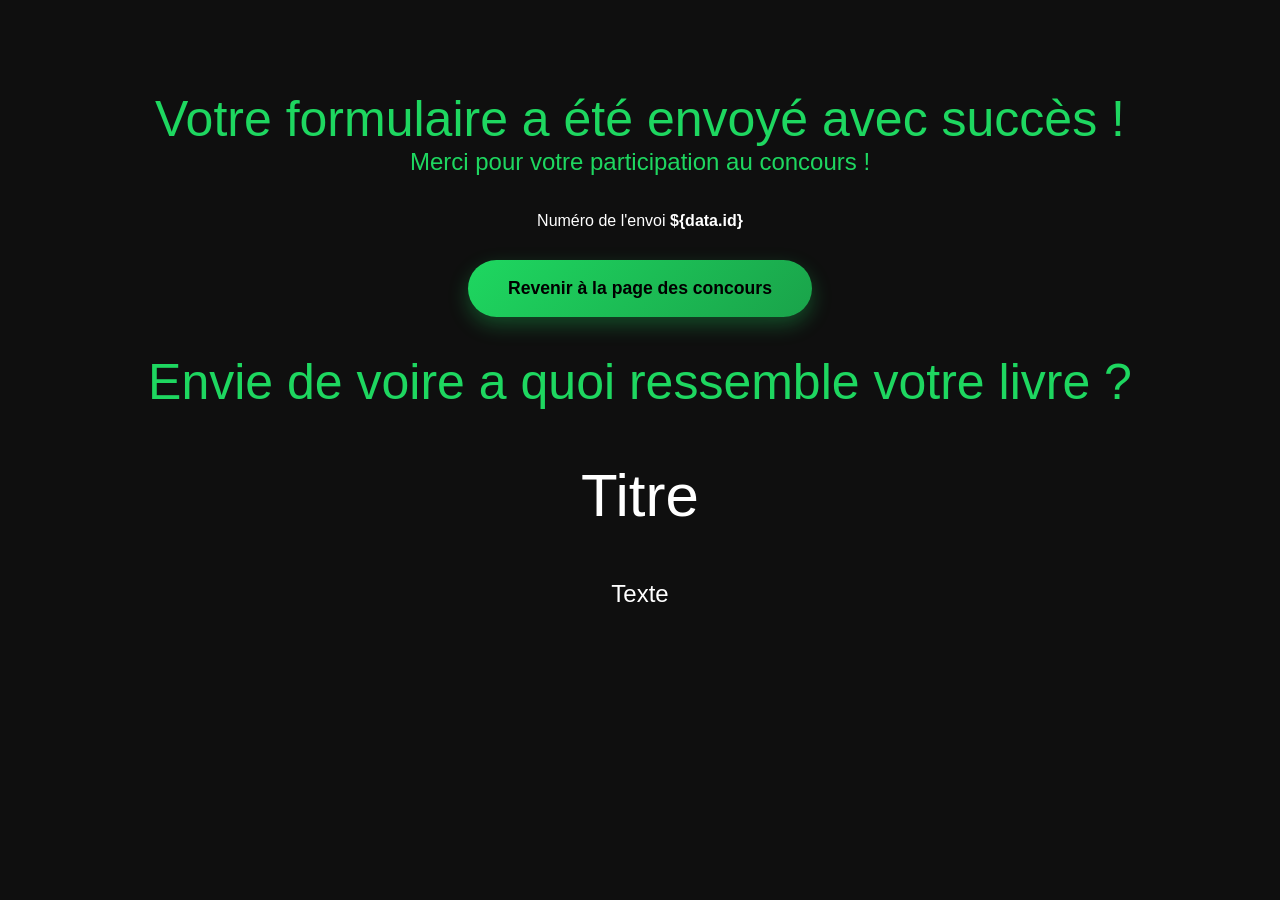
<file: concours/create/send.html>
<!DOCTYPE html>
<html lang="fr">
    <head>
        <meta charset="UTF-8" />
        <meta name="viewport" content="width=device-width, initial-scale=1.0" />
        <title>Une_fan_de_roman</title>
        <link rel="icon" href="../../image/icon.png">
        <link rel="stylesheet" href="../../style.css" />
    </head>
    <body>
        <p class="title" id="title-sendhtml">Votre formulaire a été envoyé avec succès !</p>
        <p class="subtitle" id="title-sendhtml">Merci pour votre participation au concours !</p>
        <br><br>
        <p class="num-sendhtml">Numéro de l'envoi <strong>${data.id}</strong></p>
        <div class="buttons-sendhtml">
            <button class="btn btn-primary" onclick="window.location.href='../../concours.html'">Revenir à la page des concours</button>
      </div>
        </div>
        <br><br>
        <p class="title" id="title-sendhtml">Envie de voire a quoi ressemble votre livre ?</p>
        <div class="read-sendhtml">
            <p class="title-textread-sendhtml">Titre</p>
            <p class="text-textread-sendhtml">Texte</p>
        </div>
        <!--Connexion à Supabase-->
        <script src=""></script>
        <script>
            const SUPABASE_URL = "";
            const SUPABASE_KEY = "";

            const supabaseClient = window.supabase.createClient(
                SUPABASE_URL,
                SUPABASE_KEY
            );
        </script>
    </body>
</html>
</file>
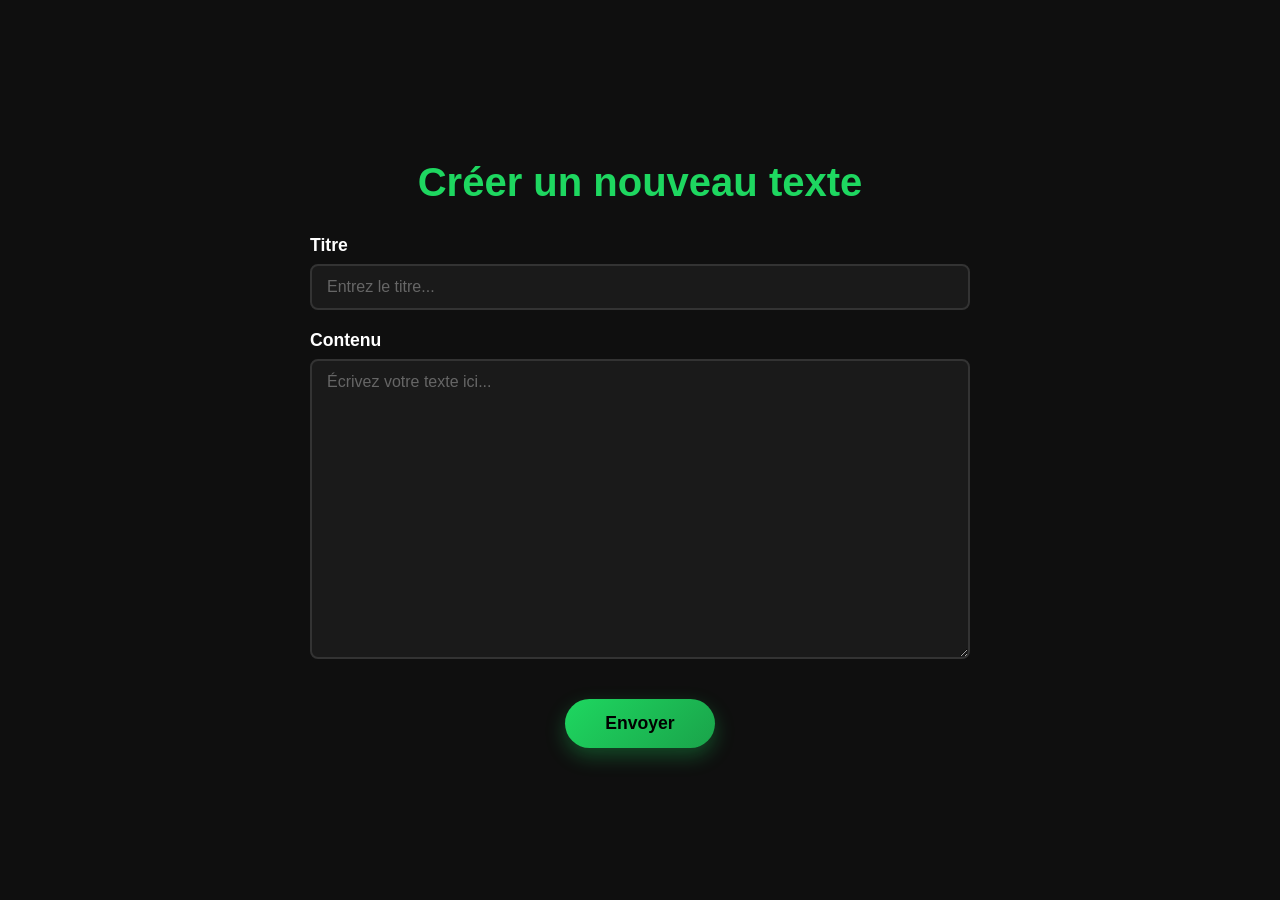
<file: concours/create/studio.html>
<!DOCTYPE html>
<html lang="fr">
<head>
    <meta charset="UTF-8" />
    <meta name="viewport" content="width=device-width, initial-scale=1.0" />
    <title>Une_fan_de_roman</title>
    <link rel="icon" href="../../image/icon.png">
    <link rel="stylesheet" href="../../style.css" />
</head>

<body>

    <!-- Premier formulaire -->
    <div class="form-container">
        <h1 class="form-title">Créer un nouveau texte</h1>
        <form class="studio-form" id="form-texte">
            <div class="form-group">
                <label for="titre">Titre</label>
                <input type="text" id="titre" name="titre" placeholder="Entrez le titre..." required>
            </div>

            <div class="form-group">
                <label for="contenu">Contenu</label>
                <textarea id="contenu" name="contenu" placeholder="Écrivez votre texte ici..." required></textarea>
            </div>

            <button type="button" class="btn btn-primary" id="btn-suivant">Envoyer</button>
        </form>
    </div>

    <!-- Modal -->
    <div class="modal-overlay" id="modal-overlay"></div>
    <div class="modal-form" id="modal-form">
        <button class="btn-close" id="btn-close">✕</button>
        <h2 class="form-title">Vos informations</h2>
        <form class="studio-form" id="form-infos">
            <div class="form-group">
                <label for="nom">Nom</label>
                <input type="text" id="nom" placeholder="Entrez votre nom..." required>
            </div>

            <div class="form-group">
                <label for="telephone">Numéro de téléphone  (conseillé)</label>
                <input type="tel" id="telephone" placeholder="Entrez votre numéro...">
            </div>

            <button type="submit" class="btn btn-primary">Confirmer</button>
        </form>
    </div>

    <!-- SUPABASE (VERSION CORRECTE POUR HTML PUR) -->
    <script src=""></script>
    <script>
        const SUPABASE_URL = "";
        const SUPABASE_KEY = "";

        const supabaseClient = window.supabase.createClient(
            SUPABASE_URL,
            SUPABASE_KEY
        );
    </script>

    <!-- SCRIPT PRINCIPAL -->
    <script>
        const formTexte = document.getElementById('form-texte');
        const modalForm = document.getElementById('modal-form');
        const modalOverlay = document.getElementById('modal-overlay');
        const btnSuivant = document.getElementById('btn-suivant');
        const btnClose = document.getElementById('btn-close');
        const formInfos = document.getElementById('form-infos');

        // Ouvre le modal
        btnSuivant.addEventListener('click', () => {
            if (formTexte.checkValidity()) {
                modalForm.classList.add('active');
                modalOverlay.classList.add('active');
            } else {
                formTexte.reportValidity();
            }
        });

        // Ferme le modal
        btnClose.addEventListener('click', () => {
            modalForm.classList.remove('active');
            modalOverlay.classList.remove('active');
        });

        modalOverlay.addEventListener('click', () => {
            modalForm.classList.remove('active');
            modalOverlay.classList.remove('active');
        });

        // ENVOI VERS SUPABASE (FIX FINAL)
        formInfos.addEventListener('submit', async (e) => {
            e.preventDefault();

            const titre = document.getElementById('titre').value;
            const contenu = document.getElementById('contenu').value;
            const nom = document.getElementById('nom').value;
            const telephone = document.getElementById('telephone').value;

            const { data, error } = await supabaseClient
                .from('romans')
                .insert([{ titre, contenu, nom, telephone }])
                .select()
                .single();

            if (error) {
                console.error(error);
                alert("Erreur lors de l'envoi (voir console)");
                return;
            }

            // Redirection
            window.location.href = `send.html?id=${data.id}`;
        });
    </script>

</body>
</html>
</file>
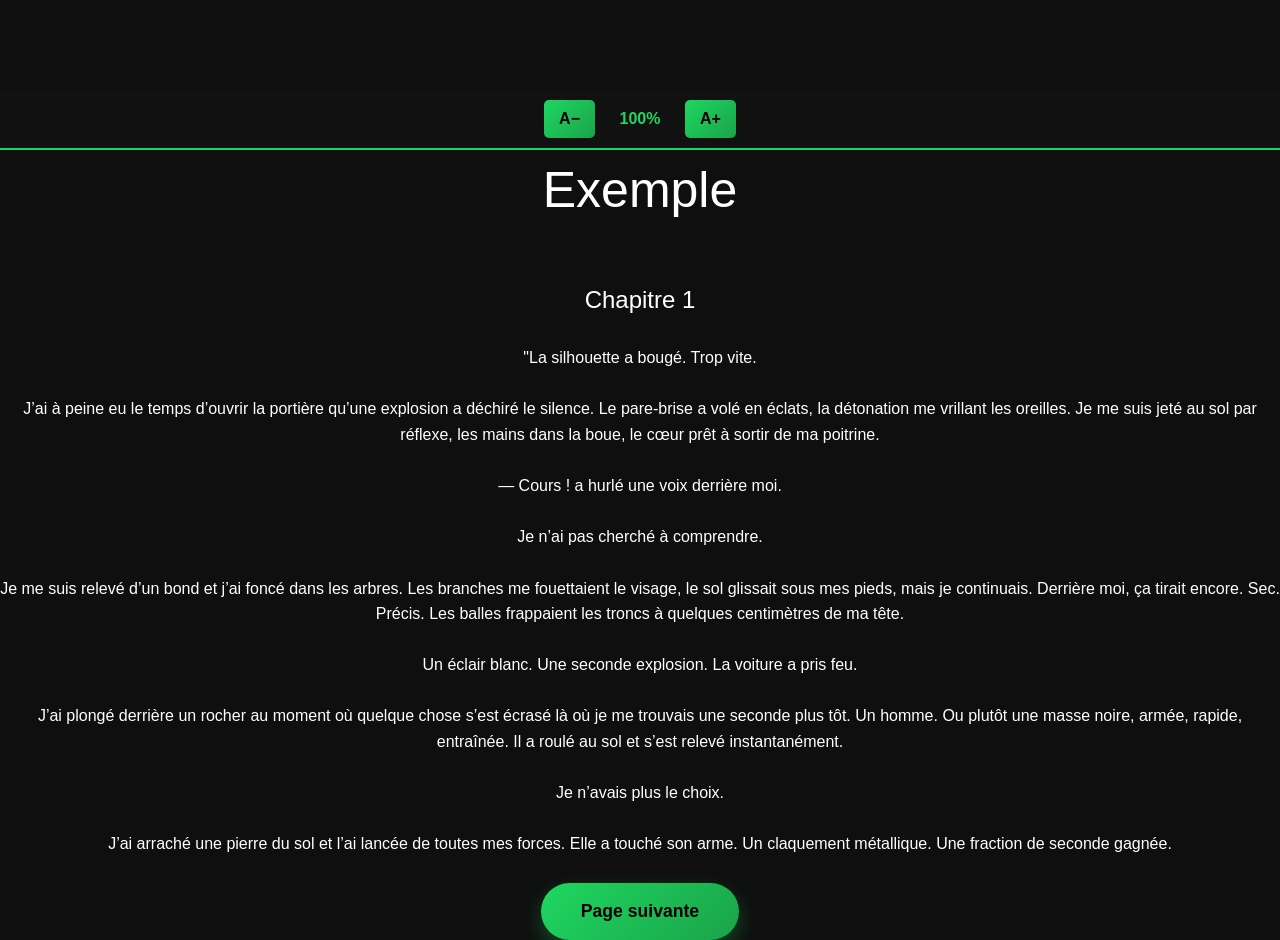
<file: files/concours/exemple/page1.html>
<!DOCTYPE html>
<html lang="fr">
    <head>
        <meta charset="UTF-8" />
        <meta name="viewport" content="width=device-width, initial-scale=1.0" />
        <title>Une_fan_de_roman</title>
        <link rel="icon" href="../../../image/icon.png">
        <link rel="stylesheet" href="../../../style.css" />
    </head>
    <body>
        <section id="nav-reader">
            <div class="text-size-controls">
                <button class="btn btn-size" onclick="decreaseTextSize()">A−</button>
                <span id="text-size-display">100%</span>
                <button class="btn btn-size" onclick="increaseTextSize()">A+</button>
            </div>
        </section>
        <section id="main-content-reader">
            <p class="title">Exemple</p>
            <br><br>
            <p class="subtitle">Chapitre 1</p>
            <br>
            <p class="info-text">"La silhouette a bougé. Trop vite.<br><br>J’ai à peine eu le temps d’ouvrir la portière qu’une explosion a déchiré le silence. Le pare-brise a volé en éclats, la détonation me vrillant les oreilles. Je me suis jeté au sol par réflexe, les mains dans la boue, le cœur prêt à sortir de ma poitrine.<br><br>— Cours ! a hurlé une voix derrière moi.<br><br>Je n’ai pas cherché à comprendre.<br><br>Je me suis relevé d’un bond et j’ai foncé dans les arbres. Les branches me fouettaient le visage, le sol glissait sous mes pieds, mais je continuais. Derrière moi, ça tirait encore. Sec. Précis. Les balles frappaient les troncs à quelques centimètres de ma tête.<br><br>Un éclair blanc. Une seconde explosion. La voiture a pris feu.<br><br>J’ai plongé derrière un rocher au moment où quelque chose s’est écrasé là où je me trouvais une seconde plus tôt. Un homme. Ou plutôt une masse noire, armée, rapide, entraînée. Il a roulé au sol et s’est relevé instantanément.<br><br>Je n’avais plus le choix.<br><br>J’ai arraché une pierre du sol et l’ai lancée de toutes mes forces. Elle a touché son arme. Un claquement métallique. Une fraction de seconde gagnée.<br><br>
            <button class="btn btn-primary" onclick="window.location.href='page2.html'">Page suivante</button>
        </section>
    </body>
    <script>
        let currentTextSize = 100;
        const minSize = 50;
        const maxSize = 200;
        const sizeStep = 10;

        function updateTextSize() {
            const mainContent = document.getElementById('main-content-reader');
            mainContent.style.fontSize = currentTextSize + '%';
            document.getElementById('text-size-display').textContent = currentTextSize + '%';
            localStorage.setItem('textSize', currentTextSize);
        }

        function increaseTextSize() {
            if (currentTextSize < maxSize) {
                currentTextSize += sizeStep;
                updateTextSize();
            }
        }

        function decreaseTextSize() {
            if (currentTextSize > minSize) {
                currentTextSize -= sizeStep;
                updateTextSize();
            }
        }

        // Charger la taille sauvegardée au chargement de la page
        window.addEventListener('load', function() {
            const savedSize = localStorage.getItem('textSize');
            if (savedSize) {
                currentTextSize = parseInt(savedSize);
                updateTextSize();
            }
        });
    </script>
</html>
</file>
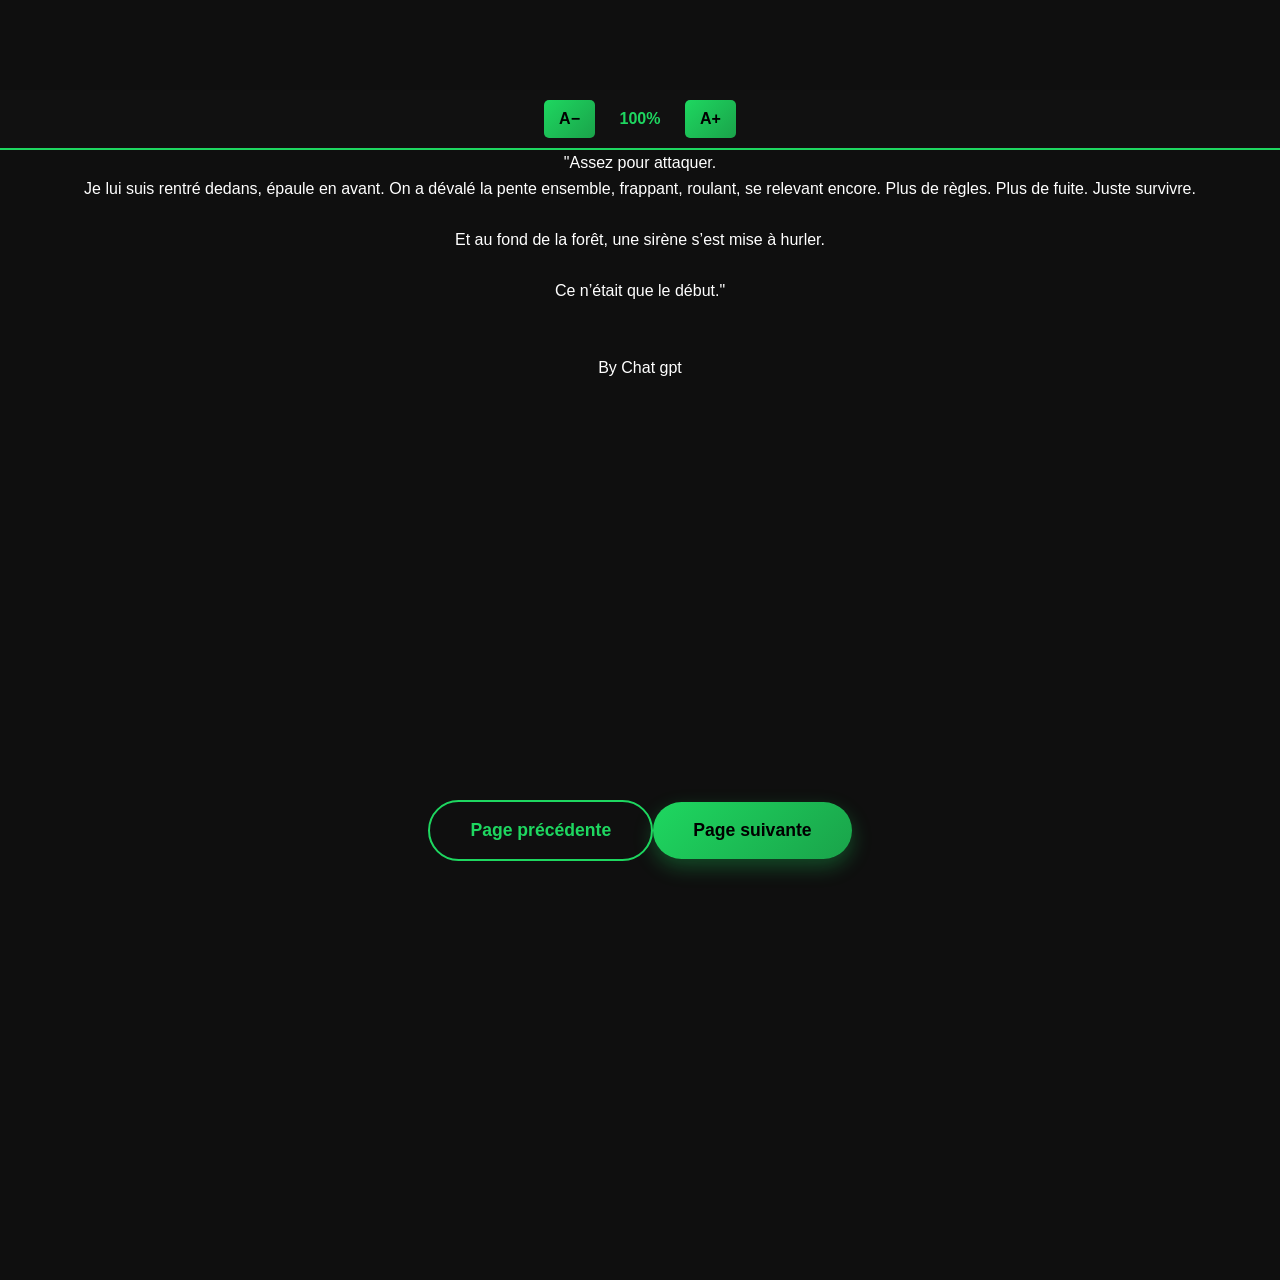
<file: files/concours/exemple/page2.html>
<!DOCTYPE html>
<html lang="fr">
    <head>
        <meta charset="UTF-8" />
        <meta name="viewport" content="width=device-width, initial-scale=1.0" />
        <title>Une_fan_de_roman</title>
        <link rel="icon" href="../../../image/icon.png">
        <link rel="stylesheet" href="../../../style.css" />
    </head>
    <body>
        <section id="nav-reader">
            <div class="text-size-controls">
                <button class="btn btn-size" onclick="decreaseTextSize()">A−</button>
                <span id="text-size-display">100%</span>
                <button class="btn btn-size" onclick="increaseTextSize()">A+</button>
            </div>
        </section>
        <section id="main-content-reader">
            <p class="info-text">"Assez pour attaquer.<br>Je lui suis rentré dedans, épaule en avant. On a dévalé la pente ensemble, frappant, roulant, se relevant encore. Plus de règles. Plus de fuite. Juste survivre.<br><br>Et au fond de la forêt, une sirène s’est mise à hurler.<br><br>Ce n’était que le début."<br><br><br>By  Chat gpt</p>
        </section>
        <section class="hero">
            <button class="btn btn-secondary" onclick="window.location.href='page1.html'">Page précédente</button>
            <button class="btn btn-primary" onclick="window.location.href='page3.html'">Page suivante</button>
        </section>
    </body>
    <script>
        let currentTextSize = 100;
        const minSize = 50;
        const maxSize = 200;
        const sizeStep = 10;

        function updateTextSize() {
            const mainContent = document.getElementById('main-content-reader');
            mainContent.style.fontSize = currentTextSize + '%';
            document.getElementById('text-size-display').textContent = currentTextSize + '%';
            localStorage.setItem('textSize', currentTextSize);
        }

        function increaseTextSize() {
            if (currentTextSize < maxSize) {
                currentTextSize += sizeStep;
                updateTextSize();
            }
        }

        function decreaseTextSize() {
            if (currentTextSize > minSize) {
                currentTextSize -= sizeStep;
                updateTextSize();
            }
        }

        // Charger la taille sauvegardée au chargement de la page
        window.addEventListener('load', function() {
            const savedSize = localStorage.getItem('textSize');
            if (savedSize) {
                currentTextSize = parseInt(savedSize);
                updateTextSize();
            }
        });
    </script>
</html>
</file>
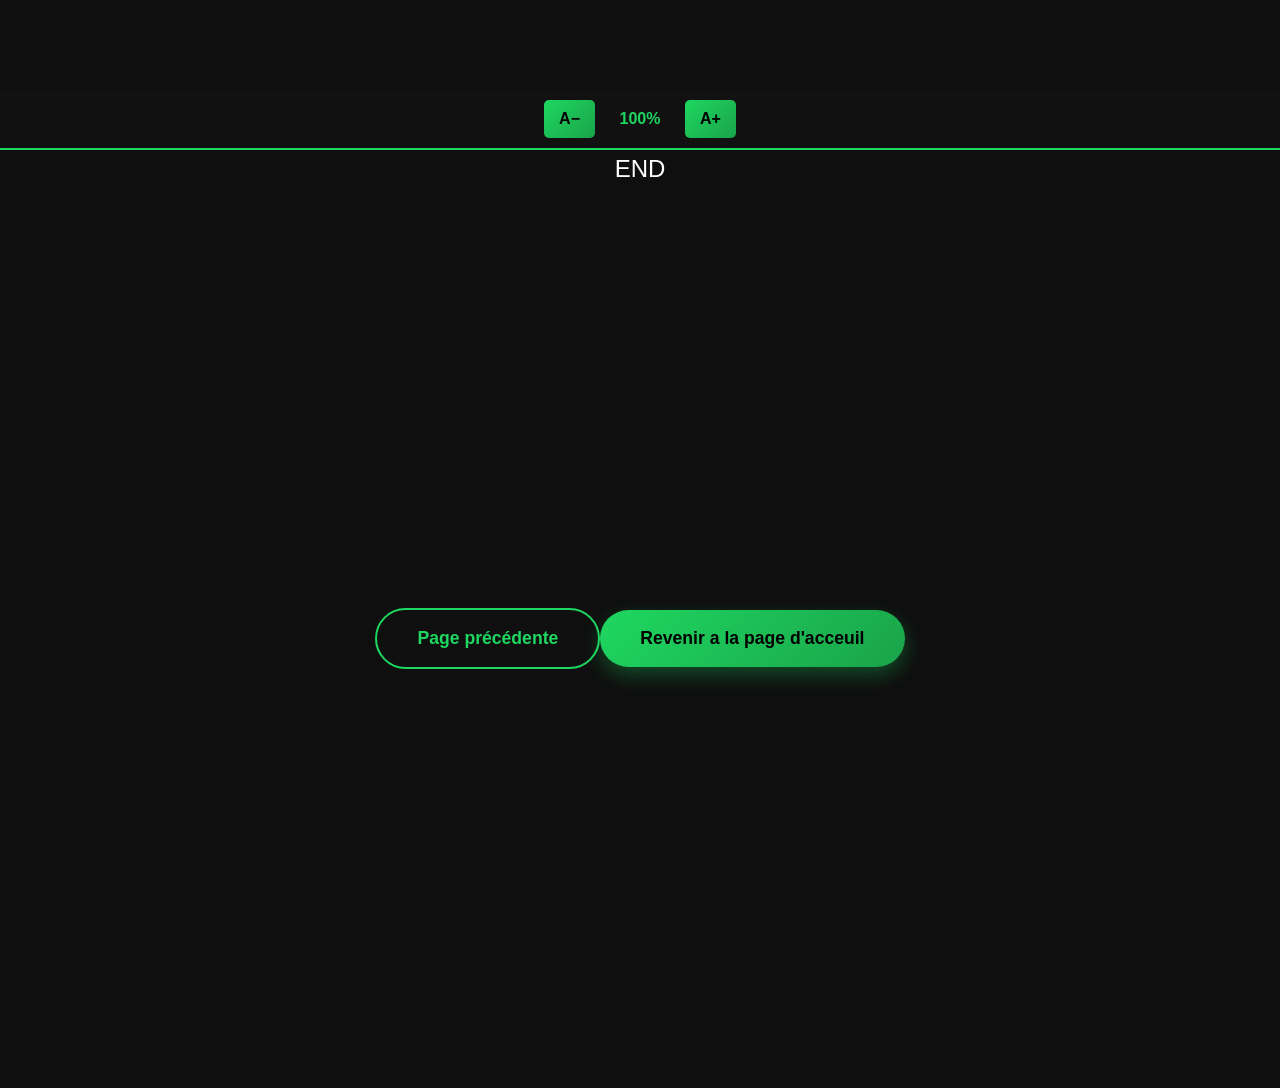
<file: files/concours/exemple/page3.html>
<!DOCTYPE html>
<html lang="fr">
    <head>
        <meta charset="UTF-8" />
        <meta name="viewport" content="width=device-width, initial-scale=1.0" />
        <title>Une_fan_de_roman</title>
        <link rel="icon" href="../../../image/icon.png">
        <link rel="stylesheet" href="../../../style.css" />
    </head>
    <body>
        <section id="nav-reader">
            <div class="text-size-controls">
                <button class="btn btn-size" onclick="decreaseTextSize()">A−</button>
                <span id="text-size-display">100%</span>
                <button class="btn btn-size" onclick="increaseTextSize()">A+</button>
            </div>
        </section>
        <section id="main-content-reader">
            <p class="subtitle">END</p>
        </section>
        <section class="hero">
                <button class="btn btn-secondary" onclick="window.location.href='page2.html'">Page précédente</button>
                <button class="btn btn-primary" onclick="window.location.href='../../../concours/creation-de-livre.html'">Revenir a la page d'acceuil</button>
        </section>
    </body>
    <script>
        let currentTextSize = 100;
        const minSize = 50;
        const maxSize = 200;
        const sizeStep = 10;

        function updateTextSize() {
            const mainContent = document.getElementById('main-content-reader');
            mainContent.style.fontSize = currentTextSize + '%';
            document.getElementById('text-size-display').textContent = currentTextSize + '%';
            localStorage.setItem('textSize', currentTextSize);
        }

        function increaseTextSize() {
            if (currentTextSize < maxSize) {
                currentTextSize += sizeStep;
                updateTextSize();
            }
        }

        function decreaseTextSize() {
            if (currentTextSize > minSize) {
                currentTextSize -= sizeStep;
                updateTextSize();
            }
        }

        // Charger la taille sauvegardée au chargement de la page
        window.addEventListener('load', function() {
            const savedSize = localStorage.getItem('textSize');
            if (savedSize) {
                currentTextSize = parseInt(savedSize);
                updateTextSize();
            }
        });
    </script>
</html>
</file>
<file: style.css>
/* Menu burger mobile */
#menu-btn {
  display: none;
}

@media (max-width: 800px) {
  nav#main-nav {
    display: none;
  }
  #menu-btn {
    display: block;
    position: absolute;
    right: 30px;
    top: 25px;
    background: none;
    border: none;
    color: white;
    font-size: 2.2rem;
    cursor: pointer;
    z-index: 1100;
  }
}
* {
  margin: 0;
  padding: 0;
  box-sizing: border-box;
  font-family: Arial, Helvetica, sans-serif;
}

body {
  background-color: #0f0f0f;
  color: #ffffff;
}

header {
  background-color: #000;
  padding: 15px 30px;
  display: flex;
  justify-content: space-between;
  align-items: center;
  border-bottom: 1px solid #222;
}

.logo {
  display: flex;
  align-items: center;
  gap: 10px;
}

.logo img {
  height: 45px;
}

nav a {
  color: white;
  text-decoration: none;
  margin-left: 20px;
}

.btn-nav {
  background: #1ed760;
  color: black;
  padding: 8px 16px;
  border-radius: 20px;
  font-weight: bold;
}

.hero {
  min-height: 100vh;
  display: flex;
  justify-content: center;
  align-items: center;
  text-align: center;
  padding: 40px 20px;
}

.section {
  padding: 60px 20px;
  max-width: 900px;
  margin: auto;
}

.section h2 {
  margin-bottom: 15px;
}

.section.dark {
  background-color: #111;
}

footer {
  text-align: center;
  padding: 15px;
  font-size: 0.85rem;
  color: #777;
  border-top: 1px solid #222;
}

.title {
  text-align: center;
  font-size: 50px;
}

.subtitle {
  text-align: center;
  font-size: 24px;
}

.info-text {
  text-align: center;
}

.info-hero {
  background-color: #000;
  padding: 40px 20px;
  align-items: center;
  justify-content: center;
}

.btn-abo-info {
  background: #1ed760;
  color: black;
  padding: 8px 16px;
  border-radius: 20px;
  font-weight: bold;
  text-align: center;
}

/* =========================
          404
   ========================= */
.page-introuvable-texte {
  text-align: center;
  font-size: 80px;
  margin-top: 100px;
  color: #393939;
}

.page-introuvable-sub {
  text-align: center;
  font-size: 24px;
  margin-top: 20px;
  color: #5c5c5c;
}

#page-introuvable {
  display: block;
  width: fit-content;
  margin: 40px auto;
  background: #1ed760;
  color: black;
  padding: 12px 24px;
  border-radius: 30px;
  font-weight: bold;
  text-align: center;
}

/* =========================
          msg-ano
   ========================= */
.msg-ano-info {
  text-align: center;
  font-size: 60px;
  margin-top: 100px;
  color: #5c5c5c;
}

/* =========================
          Admin
   ========================= */
   .admin-container {
display: flex;
justify-content: center;
gap: 30px;
flex-wrap: wrap;
}


.admin-card {
background-color: #111;
border-radius: 20px;
padding: 25px;
width: 260px;
text-align: center;
box-shadow: 0 10px 25px rgba(0,0,0,0.4);
}


.admin-card img {
width: 120px;
height: 120px;
object-fit: cover;
border-radius: 50%;
margin-bottom: 15px;
border: 3px solid #1ed760;
}


.admin-card h3 {
margin-bottom: 15px;
}
/* =========================
           BOUTONS 
   ========================= */

.btn {
  padding: 18px 40px;
  border-radius: 35px;
  font-size: 1.1rem;
  font-weight: bold;
  cursor: pointer;
  transition: all 0.3s ease;
  border: none;
}

.btn-primary {
  background: linear-gradient(135deg, #1ed760, #1aa34a);
  color: #000;
  box-shadow: 0 8px 20px rgba(30, 215, 96, 0.3);
}

.btn-primary:hover {
  transform: translateY(-3px) scale(1.05);
  box-shadow: 0 12px 25px rgba(30, 215, 96, 0.45);
}

.btn-secondary {
  background-color: transparent;
  color: #1ed760;
  border: 2px solid #1ed760;
}

.btn-secondary:hover {
  background-color: #1ed760;
  color: #000;
  transform: translateY(-3px) scale(1.05);
}

/* bouton sous le texte */
.section .btn {
  display: inline-block;
  margin-top: 20px;
}

/* navbar fixe */
header {
  position: fixed;
  top: 0;
  left: 0;
  width: 100%;
  z-index: 1000;
}

/* espace pour éviter que le contenu passe sous la navbar */
body {
  padding-top: 90px;
}

#info {
  display: block;
  margin: 30px auto 0 auto;
}

/* =========================
        NAVIGATION TEL 
   ========================= */

#page-nav {
  display: none;            /* 👈 caché par défaut */
  position: fixed;
  top: 0;
  left: 0;
  width: 100%;
  z-index: 2000;
  min-height: 100vh;
  background: #000;
  color: #fff;
  padding: 40px 20px;
}

#page-nav h1 {
  text-align: center;
  margin-bottom: 40px;
}

#page-nav a {
  display: block;
  text-align: center;
  margin: 20px 0;
  padding: 15px;
  background: #111;
  color: #fff;
  text-decoration: none;
  border-radius: 8px;
}

/* =========================
   Admins - responsive
   ========================= */
@media (max-width: 600px) {
  header {
    padding: 12px 16px;
  }
  .logo img {
    height: 36px;
  }
  nav a {
    margin-left: 10px;
    font-size: 0.95rem;
  }
  .admin-container {
    flex-direction: column;
    align-items: center;
    gap: 20px;
    padding: 0 10px;
  }
  .admin-card {
    width: 100%;
    max-width: 520px;
    padding: 18px;
  }
  .admin-card img {
    width: 100px;
    height: 100px;
  }
  .admin-card h3 {
    font-size: 1.2rem;
    margin-bottom: 12px;
  }
  .admin-card .btn {
    display: block;
    width: 100%;
    padding: 14px 18px;
    font-size: 1rem;
    text-align: center;
  }
}

/* Style nav tel */
.btn-abo-navtel {
  background: #1ed760;
  color: black;
  padding: 8px 16px;
  border-radius: 20px;
  font-weight: bold;
  text-align: center;
}



/* =========================
            CONCOURS
   ========================= */

#btn-concours {
  display: block;
  margin: 20px auto;
  text-align: center;
}

.btn-livre-exemple {
  display: flex;
  justify-content: center;
  align-items: center;
  text-align: center;
  padding: 40px 20px;
}

.btn-concours-nav {
  color: rgb(34, 255, 0);
  padding: 8px 16px;
  border-radius: 20px;
  font-weight: bold;
}
/* Contrôles de taille du texte */
#nav-reader {
  display: flex;
  justify-content: center;
  align-items: center;
  min-height: 60px;
  background-color: #111;
  border-bottom: 2px solid #1ed760;
}

.text-size-controls {
  display: flex;
  justify-content: center;
  align-items: center;
  gap: 15px;
}

.btn-size {
  padding: 10px 15px;
  border-radius: 5px;
  font-size: 1rem;
  font-weight: bold;
  cursor: pointer;
  background: linear-gradient(135deg, #1ed760, #1aa34a);
  color: #000;
  border: none;
  transition: all 0.3s ease;
}

.btn-size:hover {
  transform: scale(1.1);
  box-shadow: 0 6px 15px rgba(30, 215, 96, 0.4);
}

#text-size-display {
  font-size: 1rem;
  font-weight: bold;
  color: #1ed760;
  min-width: 60px;
  text-align: center;
}

#main-content-reader {
  line-height: 1.6;
}

/* =========================
      FORMULAIRE STUDIO
   ========================= */

.form-container {
  max-width: 700px;
  margin: 40px auto;
  padding: 30px 20px;
}

.form-title {
  text-align: center;
  font-size: 2.5rem;
  margin-bottom: 30px;
  color: #1ed760;
}

.studio-form {
  display: flex;
  flex-direction: column;
  gap: 20px;
}

.form-group {
  display: flex;
  flex-direction: column;
  gap: 8px;
}

.form-group label {
  font-weight: bold;
  font-size: 1.1rem;
  color: #fff;
}

.form-group input,
.form-group textarea {
  padding: 12px 15px;
  border: 2px solid #333;
  border-radius: 8px;
  background-color: #1a1a1a;
  color: #fff;
  font-size: 1rem;
  font-family: Arial, Helvetica, sans-serif;
  transition: all 0.3s ease;
}

.form-group input:focus,
.form-group textarea:focus {
  outline: none;
  border-color: #1ed760;
  box-shadow: 0 0 10px rgba(30, 215, 96, 0.3);
  background-color: #222;
}

.form-group input::placeholder,
.form-group textarea::placeholder {
  color: #666;
}

.form-group textarea {
  min-height: 300px;
  resize: vertical;
}

.studio-form .btn {
  align-self: center;
  margin-top: 20px;
  padding: 14px 40px;
  font-size: 1.1rem;
}

/* =========================
      MODAL FORMULAIRE
   ========================= */

.modal-overlay {
  display: none;
  position: fixed;
  top: 0;
  left: 0;
  width: 100%;
  height: 100%;
  background-color: rgba(0, 0, 0, 0.7);
  z-index: 2000;
  animation: fadeIn 0.3s ease;
}

.modal-overlay.active {
  display: block;
}

.modal-form {
  display: none;
  position: fixed;
  top: 50%;
  left: 50%;
  transform: translate(-50%, -50%);
  background-color: #111;
  padding: 40px;
  border-radius: 12px;
  z-index: 2001;
  max-width: 500px;
  width: 90%;
  border: 2px solid #1ed760;
  box-shadow: 0 20px 60px rgba(0, 0, 0, 0.8);
  animation: slideIn 0.3s ease;
}

.modal-form.active {
  display: block;
}

.btn-close {
  position: absolute;
  top: 15px;
  right: 15px;
  background: none;
  border: none;
  color: #1ed760;
  font-size: 2rem;
  cursor: pointer;
  transition: all 0.3s ease;
}

.btn-close:hover {
  color: #fff;
  transform: scale(1.2);
}

@keyframes fadeIn {
  from {
    opacity: 0;
  }
  to {
    opacity: 1;
  }
}

@keyframes slideIn {
  from {
    transform: translate(-50%, -60%);
    opacity: 0;
  }
  to {
    transform: translate(-50%, -50%);
    opacity: 1;
  }
}

@media (max-width: 600px) {
  .modal-form {
    width: 95%;
    padding: 30px 20px;
  }
  
  .form-title {
    font-size: 2rem;
  }
}

/* =========================
  PAGE D'ENVOI DU FORMULAIRE
   ========================= */
  
#title-sendhtml {
  color: #1ed760;
}

.num-sendhtml {
  text-align: center;
}

.read-readhtml {
  background-color: #5c5c5c;
}

.title-textread-sendhtml {
  text-align: center;
  padding: 50px;
  font-size:  60px;
}
.text-textread-sendhtml {
  text-align: center;
  font-size: 24px;
}

.buttons-sendhtml {
  display: flex;
  justify-content: center;
  gap: 20px;
  margin-top: 30px;
}
</file>
